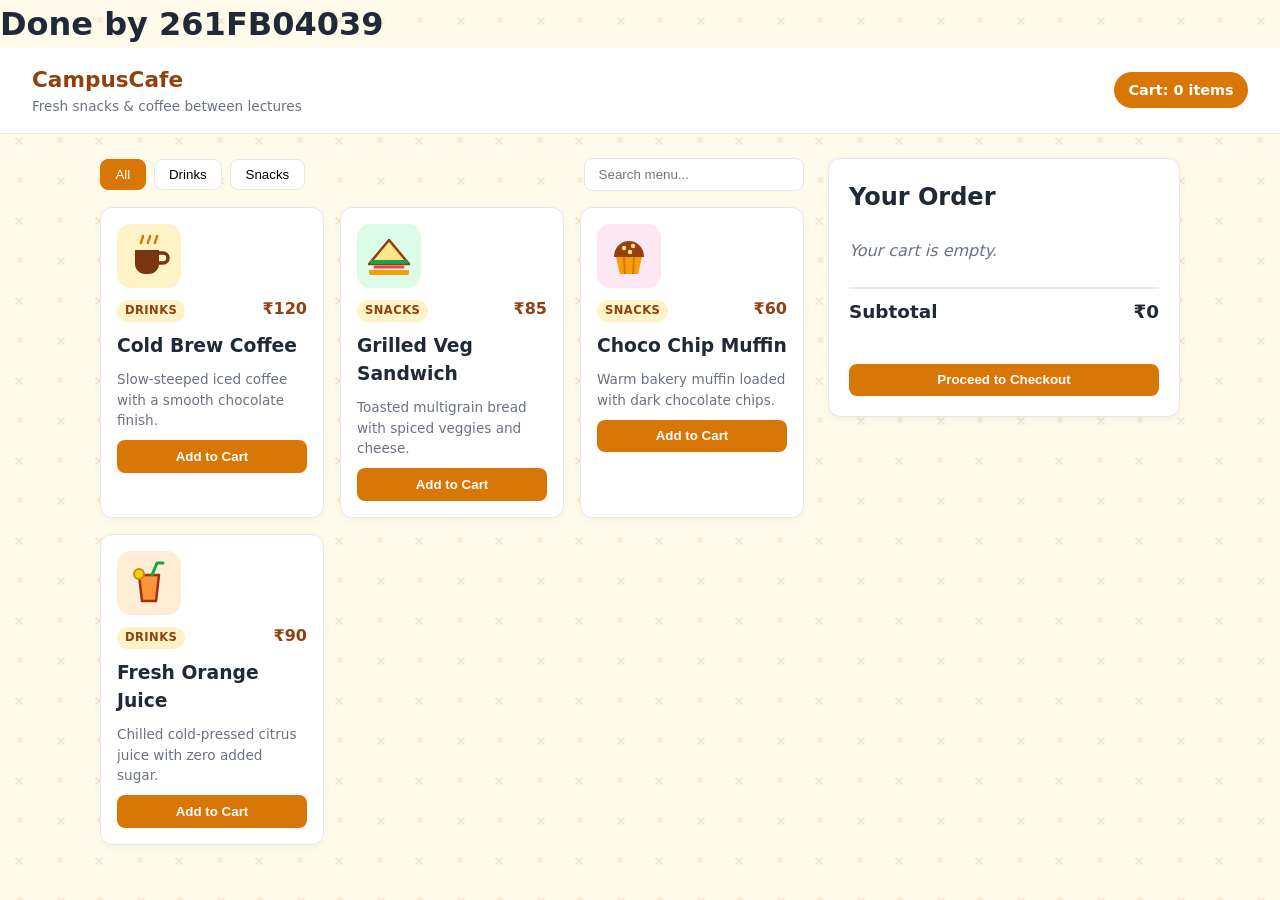
<file: Debugging/index.html>
<!DOCTYPE html>
<html lang="en">
<head>
  <meta charset="UTF-8" />
  <meta name="viewport" content="width=device-width, initial-scale=1.0" />
  <title>CampusCafe — Student Order Portal</title>
  <link rel="stylesheet" href="styles/main.css" />
  <link rel="stylesheet" href="styles/theme.css" />
</head>
<h1>Done by 261FB04039</h1>
<body>
  <header class="topbar">
    <div class="brand">
      <h1>CampusCafe</h1>
      <p>Fresh snacks &amp; coffee between lectures</p>
    </div>
    <div class="cart-pill">
      Cart: <span id="cart-count">0</span> items
    </div>
  </header>

  <main class="container">
    <section>
      <div class="controls">
        <div class="filter-group">
          <button class="filter-btn active" data-category="all">All</button>
          <button class="filter-btn" data-category="drinks">Drinks</button>
          <button class="filter-btn" data-category="snacks">Snacks</button>
        </div>
        <input
          type="search"
          id="search-input"
          class="search-input"
          placeholder="Search menu..."
        />
      </div>

      <div id="menu-grid" class="menu-grid"></div>
    </section>

    <aside class="cart-panel">
      <h2>Your Order</h2>
      <ul id="cart-list" class="cart-list"></ul>

      <div class="summary-row summary-total">
        <span>Subtotal</span>
        <span>₹<span id="cart-subtotal">0</span></span>
      </div>

      <p id="cart-msg" class="msg-error"></p>

      <button id="checkout-btn" class="btn btn-primary" style="width: 100%; margin-top: 0.75rem;">
        Proceed to Checkout
      </button>
    </aside>
  </main>

  <script src="scripts/menuData.js"></script>
  <script src="scripts/app.js"></script>
</body>
</html>
</file>
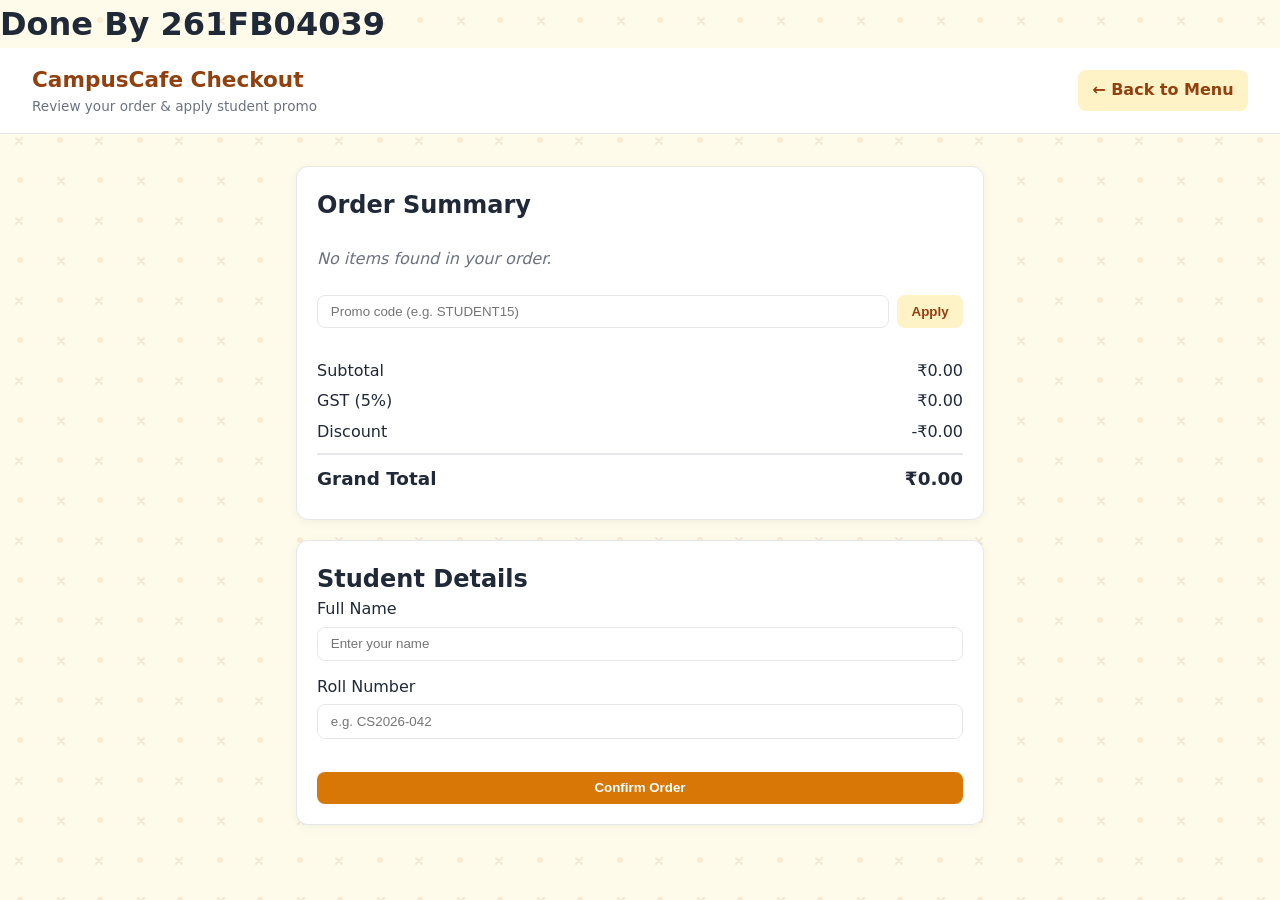
<file: Debugging/pages/checkout.html>
<!DOCTYPE html>
<html lang="en">
<head>
  <meta charset="UTF-8" />
  <meta name="viewport" content="width=device-width, initial-scale=1.0" />
  <title>Checkout — CampusCafe</title>
  <link rel="stylesheet" href="../styles/main.css" />
  <link rel="stylesheet" href="../styles/theme.css" />
</head>
<h1>Done By 261FB04039</h1>
<body>
  <header class="topbar">
    <div class="brand">
      <h1>CampusCafe Checkout</h1>
      <p>Review your order &amp; apply student promo</p>
    </div>
    <a href="../index.html" class="btn btn-secondary">← Back to Menu</a>
  </header>

  <main class="checkout-wrapper">
    <section class="checkout-box">
      <h2>Order Summary</h2>
      <ul id="checkout-items" class="cart-list"></ul>

      <div class="promo-row">
        <input type="text" id="promo-input" placeholder="Promo code (e.g. STUDENT15)" />
        <button id="apply-promo-btn" class="btn btn-secondary">Apply</button>
      </div>
      <p id="promo-msg" class="msg-error"></p>

      <div class="summary-row">
        <span>Subtotal</span>
        <span>₹<span id="subtotal">0</span></span>
      </div>
      <div class="summary-row">
        <span>GST (5%)</span>
        <span>₹<span id="tax">0</span></span>
      </div>
      <div class="summary-row">
        <span>Discount</span>
        <span>-₹<span id="discount">0</span></span>
      </div>
      <div class="summary-row summary-total">
        <span>Grand Total</span>
        <span>₹<span id="grand-total">0</span></span>
      </div>
    </section>

    <section class="checkout-box">
      <h2>Student Details</h2>
      <form id="order-form">
        <div class="form-group">
          <label for="student-name">Full Name</label>
          <input type="text" id="student-name" placeholder="Enter your name" />
        </div>
        <div class="form-group">
          <label for="roll-number">Roll Number</label>
          <input type="text" id="roll-number" placeholder="e.g. CS2026-042" />
        </div>
        <p id="order-msg" class="msg-error"></p>
        <button type="submit" id="confirm-order-btn" class="btn btn-primary" style="width: 100%;">
          Confirm Order
        </button>
      </form>
    </section>
  </main>

  <script src="../scripts/checkout.js"></script>
</body>
</html>
</file>
<file: Debugging/styles/main.css>
/*
====================================
Done by 
Roll Number : 261FB04039
Project     : CampusCafe
Technology  : HTML, CSS, JavaScript
====================================
*/

* {
  box-sizing: border-box;
  margin: 0;
  padding: 0;
}

body {
  font-family: "Segoe UI", system-ui, -apple-system, sans-serif;
  line-height: 1.5;
  min-height: 100vh;
}

.topbar {
  display: flex;
  justify-content: space-between;
  align-items: center;
  padding: 1rem 2rem;
  border-bottom: 1px solid var(--border);
  background: var(--surface);
  position: sticky;
  top: 0;
  z-index: 10;
}

.brand h1 {
  font-size: 1.35rem;
  color: var(--primary-dark);
}

.brand p {
  font-size: 0.85rem;
  color: var(--muted);
}

.cart-pill {
  background: var(--primary);
  color: #fff;
  padding: 0.45rem 0.9rem;
  border-radius: 999px;
  font-weight: 600;
  font-size: 0.9rem;
}

.container {
  max-width: 1120px;
  margin: 1.5rem auto;
  padding: 0 1.25rem;
  display: grid;
  grid-template-columns: 2fr 1fr;
  gap: 1.5rem;
}

.controls {
  display: flex;
  flex-wrap: wrap;
  gap: 0.75rem;
  align-items: center;
  justify-content: space-between;
  margin-bottom: 1rem;
}

.filter-group {
  display: flex;
  gap: 0.5rem;
}

.filter-btn {
  padding: 0.45rem 0.9rem;
  border: 1px solid var(--border);
  background: var(--surface);
  border-radius: 8px;
  cursor: pointer;
  font-weight: 500;
}

.filter-btn.active {
  background: var(--primary);
  color: #fff;
  border-color: var(--primary);
}

.search-input {
  padding: 0.5rem 0.85rem;
  border: 1px solid var(--border);
  border-radius: 8px;
  min-width: 220px;
  background: var(--surface);
}

.menu-grid {
  display: grid;
  grid-template-columns: repeat(auto-fill, minmax(220px, 1fr));
  gap: 1rem;
}

.card {
  background: var(--surface);
  border: 1px solid var(--border);
  border-radius: 12px;
  padding: 1rem;
  display: flex;
  flex-direction: column;
  gap: 0.6rem;
  box-shadow: 0 2px 8px rgba(0, 0, 0, 0.04);
}

.card img {
  width: 64px;
  height: 64px;
  object-fit: contain;
}

.card-header {
  display: flex;
  justify-content: space-between;
  align-items: baseline;
}

.category-tag {
  font-size: 0.72rem;
  text-transform: uppercase;
  letter-spacing: 0.04em;
  padding: 0.15rem 0.5rem;
  border-radius: 999px;
  background: var(--accent-soft);
  color: var(--primary-dark);
  font-weight: 600;
}

.price {
  font-weight: 700;
  color: var(--primary-dark);
}

.btn {
  padding: 0.55rem 0.9rem;
  border: none;
  border-radius: 8px;
  cursor: pointer;
  font-weight: 600;
  text-align: center;
  text-decoration: none;
  display: inline-block;
}

.btn-primary {
  background: var(--primary);
  color: #fff;
}

.btn-primary:hover {
  background: var(--primary-dark);
}

.btn-secondary {
  background: var(--accent-soft);
  color: var(--primary-dark);
}

.cart-panel,
.checkout-box {
  background: var(--surface);
  border: 1px solid var(--border);
  border-radius: 12px;
  padding: 1.25rem;
  height: fit-content;
  box-shadow: 0 2px 10px rgba(0, 0, 0, 0.05);
}

.cart-list {
  list-style: none;
  margin: 1rem 0;
  display: flex;
  flex-direction: column;
  gap: 0.65rem;
}

.cart-row {
  display: flex;
  justify-content: space-between;
  align-items: center;
  gap: 0.5rem;
  padding-bottom: 0.5rem;
  border-bottom: 1px dashed var(--border);
  font-size: 0.92rem;
}

.qty-controls {
  display: flex;
  align-items: center;
  gap: 0.35rem;
}

.qty-btn {
  width: 24px;
  height: 24px;
  border: 1px solid var(--border);
  background: #fff;
  border-radius: 6px;
  cursor: pointer;
  font-weight: 700;
}

.summary-row {
  display: flex;
  justify-content: space-between;
  margin: 0.4rem 0;
}

.summary-total {
  font-size: 1.15rem;
  font-weight: 700;
  border-top: 2px solid var(--border);
  padding-top: 0.6rem;
  margin-top: 0.6rem;
}

.checkout-wrapper {
  max-width: 720px;
  margin: 2rem auto;
  padding: 0 1rem;
  display: flex;
  flex-direction: column;
  gap: 1.25rem;
}

.form-group {
  display: flex;
  flex-direction: column;
  gap: 0.35rem;
  margin-bottom: 0.85rem;
}

.form-group input {
  padding: 0.55rem 0.8rem;
  border: 1px solid var(--border);
  border-radius: 8px;
}

.promo-row {
  display: flex;
  gap: 0.5rem;
  margin: 0.75rem 0 0.35rem;
}

.promo-row input {
  flex: 1;
  padding: 0.5rem 0.8rem;
  border: 1px solid var(--border);
  border-radius: 8px;
}

.msg-error {
  color: #b91c1c;
  font-size: 0.88rem;
  min-height: 1.2rem;
}

.msg-success {
  color: #15803d;
  font-size: 0.88rem;
  min-height: 1.2rem;
}

.empty-state {
  color: var(--muted);
  font-style: italic;
  padding: 0.5rem 0;
}

@media (max-width: 768px) {
  .container {
    grid-template-columns: 1fr;
  }
}
</file>
<file: Debugging/styles/theme.css>
/*
====================================
Done By
Roll Number : 261FB04039
Project     : CampusCafe
Technology  : HTML, CSS, JavaScript
====================================
*/

:root {
  --primary: #d97706;
  --primary-dark: #92400e;
  --accent-soft: #fef3c7;
  --surface: #ffffff;
  --border: #e5e7eb;
  --muted: #6b7280;
  --text: #1f2937;
}

body {
  color: var(--text);
  background-color: #fffbeb;
  /* Subtle background pattern */
  background-image: url("../assets/bg-pattern.svg");
  background-repeat: repeat;
}
</file>
